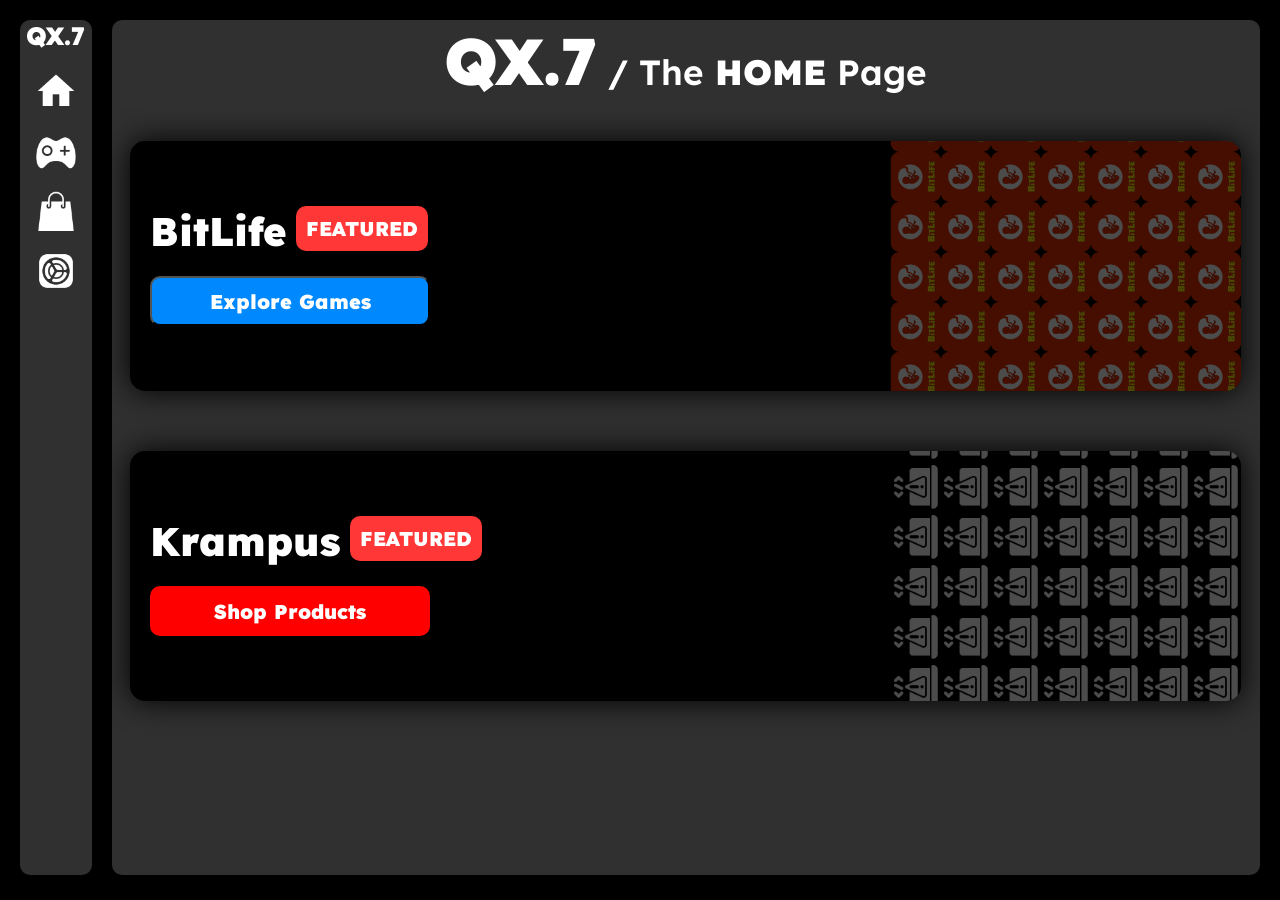
<file: index.html>
<!DOCTYPE html>
<html>

<head>
  <link rel="preconnect" href="https://fonts.googleapis.com">
  <link rel="preconnect" href="https://fonts.gstatic.com" crossorigin>
  <link href="https://fonts.googleapis.com/css2?family=Lexend:wght@100..900&family=Nanum+Gothic+Coding&family=Poppins:ital,wght@0,100;0,200;0,300;0,400;0,500;0,600;0,700;0,800;0,900;1,100;1,200;1,300;1,400;1,500;1,600;1,700;1,800;1,900&display=swap" rel="stylesheet">
  <meta charset="utf-8">
  <meta name="viewport" content="width=device-width">
  <title>replit</title>
  <link href="style.css" rel="stylesheet" type="text/css" />
  <link href="games.css" rel="stylesheet" type="text/css">
  <link href="themes.css" rel="stylesheet" type="text/css">
  <script src="https://ajax.googleapis.com/ajax/libs/jquery/3.7.1/jquery.min.js"></script>
</head>

<body>

  <div class="navbar">
    <div class='title'>QX.7</div>
    <a href="#home"><img src="img/home.png" alt="Home" id='home-btn'></a>
    <a href="#games"><img src="img/games.png" alt="Games" id='games-btn'></a>
    <a href="#store"><img src="img/store.png" alt="Store" id='play-btn'></a>
    <a href="#"><img src="img/settings.png" alt="Settings"
id='settings-btn'></a>
  </div>
  <div class="container" id="home">
    <div class="title">QX.7<span style="font-size: 35px; font-weight: 
      600;"> / The <span style="font-weight: 900;">HOME</span> Page</span></div>
    <div class="featured_game">
      <div class="title2">BitLife <span class="featuredTag1">FEATURED</span></div>
      <button>Explore Games</button>
    </div>
    <div class="featured_product">
      <div class="title2">Krampus <span class="featuredTag1">FEATURED</span></div>
      <button style="background-color: red; outline: 0; border: 0;">Shop Products</button>
    </div>
  </div>
  <div class="container" id="games">
    <div class="title">QX.7<span style="font-size: 35px; font-weight: 
      600;"> / The <span style="font-weight: 900;">GAMES</span> Catalog</span></div>
    <div class="game_container">
      <div class="card1" data-url="" id="viewcurrent-btn">
        <img src="img/games/controller.png" alt="BitLife">
        <div class="gameinfo">
          <div class="title">Play Recent Game</div>
          <div class="tags">
            <div class="tag" style="background-color: black; box-shadow: 0px 0px 10px 0px rgba(0,0,0,1); color: white;">PINNED-TO-TOP</div>
            <div class="tag" style="background-color: lime; box-shadow: 0px 0px 10px 0px rgba(0,255,0,1); color: white;">Recent Game</div>
          </div>
        </div>
      </div>
      <div class="card" data-url="files/bitlife" id="play-btn">
        <img src="img/games/bitlife.png" alt="BitLife">
        <div class="gameinfo">
          <div class="title">BitLife</div>
          <div class="tags">
            <div class="tag" style="background-color: cyan;">Simulator</div>
            <div class="tag" style="background-color: pink;">2D</div>
          </div>
        </div>
      </div>
      <div class="card" data-url="files/ovo/OvOUnblocked.github.io-main/index.html" id="play-btn">
          <img src="img/games/ovo.png" alt="OvO">
          <div class="gameinfo">
            <div class="title">OvO (BROKEN)</div>
            <div class="tags">
              <div class="tag" style="background-color: red;">Platformer</div>
              <div class="tag" style="background-color: lime;">Skill</div>
              <div class="tag" style="background-color: pink;">2D</div>
            </div>
          </div>
        </div>
      <div class="card" data-url="files/Ovo2/OvO2-gh-pages/index.html" id="play-btn">
        <img src="img/games/ovo-2.png" alt="Drift Hunters">
        <div class="gameinfo">
          <div class="title">OvO 2</div>
          <div class="tags">
            <div class="tag" style="background-color: red;">Platformer</div>
            <div class="tag" style="background-color: lime;">Skill</div>
            <div class="tag" style="background-color: pink;">2D</div>
          </div>
        </div>
      </div>
      <div class="card" data-url="files/MonkeyMart-gh-pages/MonkeyMart-gh-pages/index.html" id="play-btn">
        <img src="img/games/monkeymart.png" alt="Monkey Mart">
        <div class="gameinfo">
          <div class="title">Monkey Mart</div>
          <div class="tags">
            <div class="tag" style="background-color: cyan;">Simulator</div>
            <div class="tag" style="background-color: chocolate;">2D/3D</div>
          </div>
        </div>
      </div>
      <div class="card" data-url="files/1v1.lol-main/1v1.lol-main/index.html" id="play-btn">
        <img src="img/games/OIP.jpg" alt="1v1.LOL">
        <div class="gameinfo">
          <div class="title">1v1.LOL</div>
          <div class="tags">
            <div class="tag" style="background-color: purple;">Shooter</div>
            <div class="tag" style="background-color: yellow;">Action</div>
            <div class="tag" style="background-color: lime;">Skill</div>
            <div class="tag" style="background-color: white;">3D</div>
          </div>
        </div>
      </div>
      <div class="card" data-url="files/ChickenMerge-gh-pages/ChickenMerge-gh-pages/index.html" id="play-btn">
        <img src="img/games/chickenmerge.jpg" alt="Chicken Merge">
        <div class="gameinfo">
          <div class="title">Chicken Merge</div>
          <div class="tags">
            <div class="tag" style="background-color: cyan;">Simulator</div>
            <div class="tag" style="background-color: pink;">2D</div>
            <div class="tag" style="background-color: blue; box-shadow: 0px 0px 10px 0px rgba(0,0,255,1); color: white;">TRENDING</div>
          </div>
        </div>
      </div>
      <div class="card" data-url="files/MrBullet-gh-pages/MrBullet-gh-pages/index.html" id="play-btn">
        <img src="img/games/mrbullet.jpg" alt="Mr Bullet">
        <div class="gameinfo">
          <div class="title">Mr Bullet</div>
          <div class="tags">
            <div class="tag" style="background-color: lime;">Skill</div>
            <div class="tag" style="background-color: pink;">2D</div>
          </div>
        </div>
      </div>
      <div class="card" data-url="files/MrBullet3D-gh-pages/MrBullet3D-gh-pages/index.html" id="play-btn">
        <img src="img/games/mrbullet3d.jpg" alt="Mr Bullet 3D">
        <div class="gameinfo">
          <div class="title">Mr Bullet [3D]</div>
          <div class="tags">
            <div class="tag" style="background-color: lime;">Skill</div>
            <div class="tag" style="background-color: white;">3D</div>
          </div>
        </div>
      </div>
      <div class="card" data-url="files/cookieclicker/cookieclicker-gh-pages/index.html" id="play-btn">
        <img src="img/games/cc1.jpg" alt="Cookie Clicker">
        <div class="gameinfo">
          <div class="title">Cookie Clicker</div>
          <div class="tags">
            <div class="tag" style="background-color: blue; box-shadow: 0px 0px 10px 0px rgba(0,0,255,1); color: white;">TRENDING</div>
            <div class="tag" style="background-color: cyan;">Simulator</div>
            <div class="tag" style="background-color: pink;">2D</div>
          </div>
        </div>
      </div>
      <div class="card" data-url="files/CookieClicker2-gh-pages/CookieClicker2-gh-pages/index.html" id="play-btn">
        <img src="img/games/cc2.jpg" alt="Cookie Clicker 2">
        <div class="gameinfo">
          <div class="title">Cookie Clicker 2</div>
          <div class="tags">
            <div class="tag" style="background-color: cyan;">Simulator</div>
            <div class="tag" style="background-color: pink;">2D</div>
          </div>
        </div>
      </div>
      <div class="card" data-url="files/SubwaySurfers-gh-pages/SubwaySurfers-gh-pages/index.html" id="play-btn">
        <img src="img/games/ss.png" alt="Subway Surfers">
        <div class="gameinfo">
          <div class="title">Subway Surfers</div>
          <div class="tags">
            <div class="tag" style="background-color: lime;">Skill</div>
            <div class="tag" style="background-color: white;">3D</div>
          </div>
        </div>
      </div>
    </div>
  </div>
  <div class="container" id="current">
    <div class="title">QX.7<span style="font-size: 35px; font-weight: 
      600;"> / The <span style="font-weight: 900;">GAME</span> Page</span>
    </div>
    <div class="desc" id="noodleguy">
      (you need to choose a game to play first.. :/)
    </div>
    <div class="btn-holder">
      <div class='fullscreen-btn' title="Fullscreen the game.">
        ⛶
      </div>
      <div class='resize-btn' title="Fullscreen the game to the page, not screen.">
        ↹
      </div>
      <div class='cloak-btn' title="Cloak the game in an about:blank tab. (Fullscreen)">
        🡵
      </div>
    </div>
    <div class='game_holder'>
      <iframe class="gameFrame" id='gameFrame' src="404.html">
        <h1>LOADING...</h1>
      </iframe>
    </div>
  </div>
  <div class="container" id="proxy1">
    <div class="title">QX.7<span style="font-size: 35px; font-weight: 
      600;"> / The <span style="font-weight: 900;">SETTINGS</span> Page</span>
    </div>
    <div class="proxy-container">
      <input class="proxy-input" id="proxy-input" placeholder="Insert URL or Search Query...">
      <div class="proxy-launch" id="proxy-launch">
        <img src="img/search.png">
      </div>
    </div>
    <div class="btn-holder">
      <div class='fullscreen-btn' title="Fullscreen the proxied site.">
        ⛶
      </div>
      <div class='resize-btn' title="Fullscreen the proxied website to the page, not screen.">
        ↹
      </div>
      <div class='cloak-btn' title="Cloak the proxied website in an about:blank tab. (Fullscreen)">
        🡵
      </div>
    </div>
    <div class='proxy_holder'>
      <iframe class="proxyFrame" id='proxyFrame' src="proxy404.html">
      </iframe>
    </div>
  </div>
  <div class="container" id="store">
    <div class="title">QX.7<span style="font-size: 35px; font-weight: 
      600;"> / The <span style="font-weight: 900;">CATALOG</span> Page</span>
    </div>
    <div class="settings-container">
      <div class="settings-card" data-url="" id="rizz">
        <div class="pricing">$7.98 - $50.00</div>
        <img src="img/fortnite.jpg" alt="BitLife">
        <div class="title">FNCHEAT
          <div class="trendingicon">
            <img src="img/trending.png">
          </div>
        </div>
        <div class="gameinfo">
          <h2>The best undetected internal/external cheat is here, providing users with the utmost best gaming experience possible.</h2>
        </div>
      </div>
      <div class="settings-card" data-url="" id="rizz">
        <div class="pricing">FREE</div>
        <img src="img/fortnite.jpg" alt="BitLife">
        <div class="title">FSKINV2</div>
        <div class="gameinfo">
          <h2>A high-quality free client fortnite skin changer, with custom model import capabilities, and risk-free usage!</h2>
        </div>
      </div>
    </div>
  </div>
  <div class="container" id="settings">
    <div class="title">QX.7<span style="font-size: 35px; font-weight: 
      600;"> / The <span style="font-weight: 900;">SETTINGS</span> Page</span>
    </div>
    <div class="settings-container">
      <div class="settings-option" data-url="" id="rizz">
        <div class="title">TAB TITLE</div>
        <div class="settings-content">
          <input placeholder="Insert Tab Title..." id="tab-title">
        </div>
      </div>
      <div class="settings-option" data-url="" id="rizz">
        <div class="title">TAB ICON</div>
        <div class="settings-content">
          <input placeholder="Insert Favicon URL..." id="icon-url">
        </div>
      </div>
      <div class="settings-option" data-url="" id="rizz">
        <div class="title">SITE THEME</div>
        <div class="settings-content">
          <select id="theme-select">
            <option value="default">Darkmode</option>
            <option value="light">Lightmode</option>
            <option value="ocean">Ocean</option>
            <option value="midnight">Midnight</option>
            <option value="hacker">Hacker</option>
            <option value="azure">Azure Solitude</option>
          </select>
        </div>
      </div>
      <div class="settings-option" data-url="" id="rizz" style="  box-shadow: 0px 0px 30px 0px rgba(255,0,0,1);">
        <div class="title" style="color: red;">SAVE CHANGES</div>
        <div class="settings-content">
          <div class="save-btn" style="background-color: red; color: white;" id="save-func" onclick="alert('Successfully saved changes!')">!! SAVE CHANGES !!</div>
        </div>
      </div>
    </div>
  </div>
  <script src="script.js"></script>

</body>

</html>
</file>
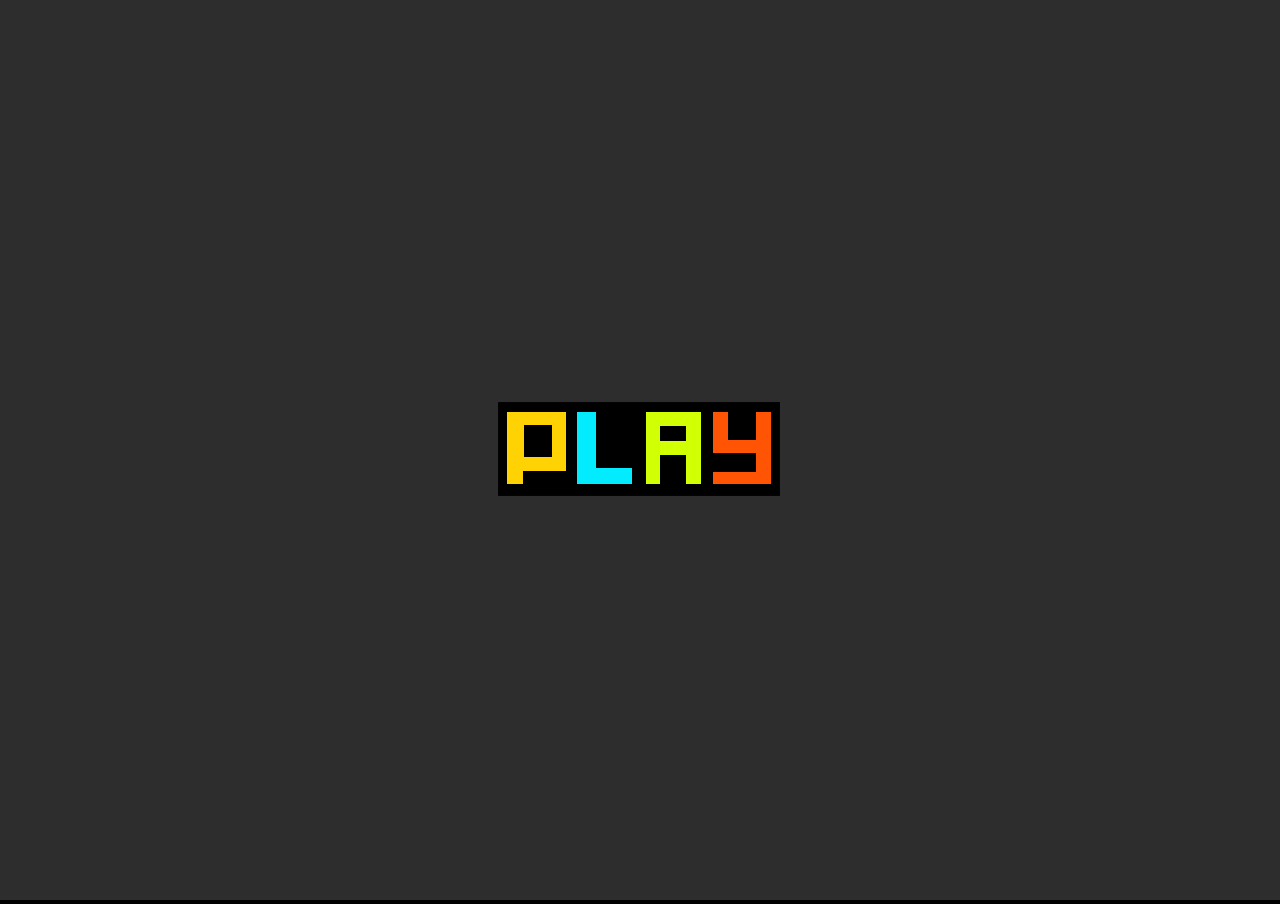
<file: files/BasketRandom-gh-pages/BasketRandom-gh-pages/index.html>
<!DOCTYPE html>
<html>
<head>
<meta charset="UTF-8">
<title>Basket Random Unblocked - ubg235 GameDistribution</title>
<meta name="viewport" content="width=device-width, initial-scale=1.0, maximum-scale=1.0, minimum-scale=1.0, user-scalable=no">

<meta name="generator" content="Construct 3">

	<link rel="manifest" href="appmanifest.json">


<link rel="stylesheet" href="style.css">

<script>
window.addEventListener("keydown", function(e) {
    // space and arrow keys
    if([32, 37, 38, 39, 40].indexOf(e.keyCode) > -1) {
        e.preventDefault();
    }
}, false);
</script>

</head>
<body style="overflow:hidden;">
<div id="fb-root"></div>
	<script src="box2d.wasm.js"></script>
	<noscript>
		<div id="notSupportedWrap">
			<h2 id="notSupportedTitle">This content requires JavaScript</h2>
			<p class="notSupportedMessage">JavaScript appears to be disabled. Please enable it to view this content.</p>
			<p class="notSupportedMessage">This game was developed with Construct. <a href="https://www.construct.net/en">Build your own games</a></p>
		</div>
	</noscript>
	<script src="scripts/supportcheck.js"></script>
	<script src="scripts/offlineclient.js"></script>
	<script src="scripts/main.js"></script>
	<script src="scripts/register-sw.js"></script>
</body>
</html>
</file>
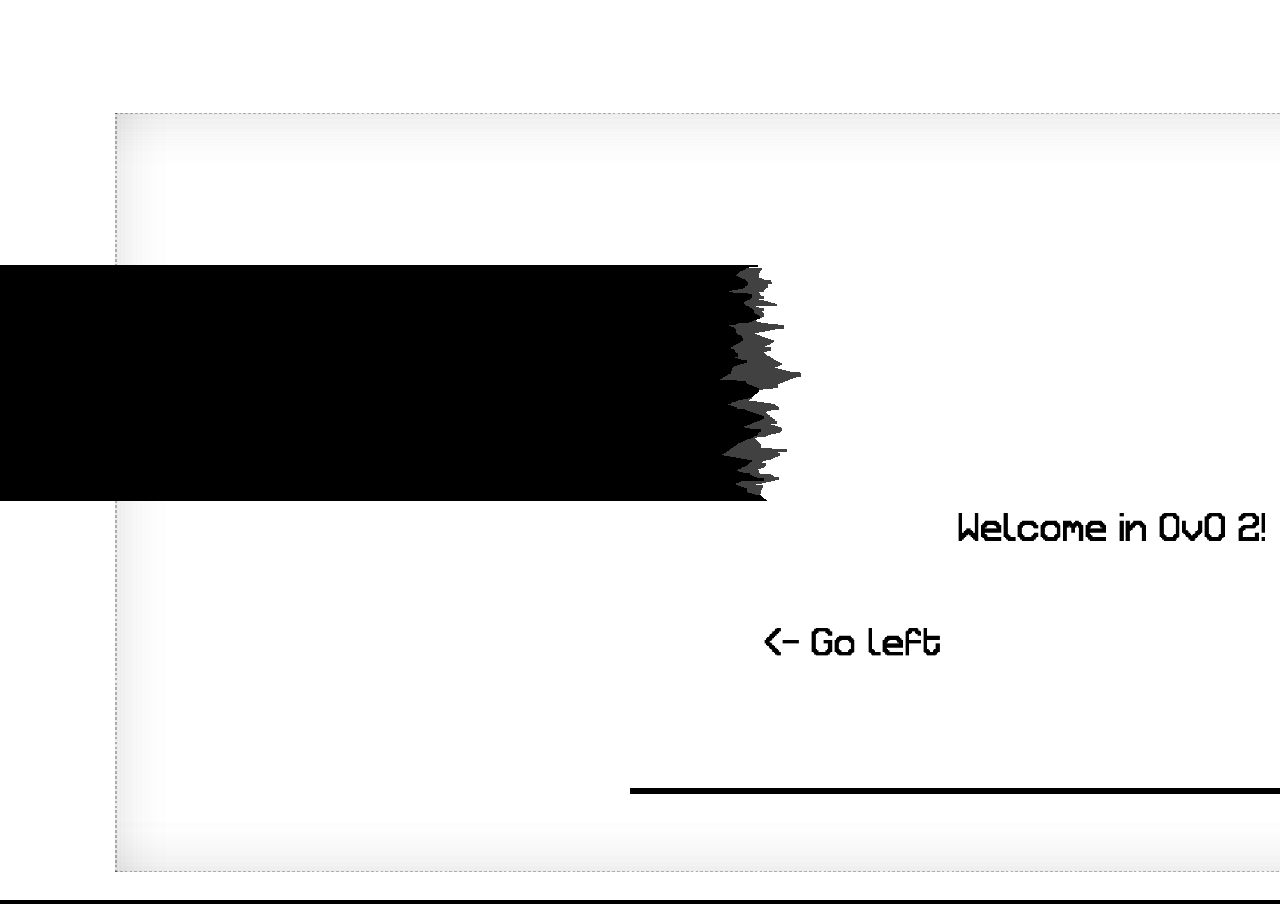
<file: files/Ovo2/OvO2-gh-pages/index.html>
<!DOCTYPE html>
<html>
<head>
<meta charset="UTF-8">
<title>OvO 2 Unblocked - ubg235 GC</title>
<meta name="viewport" content="width=device-width, initial-scale=1.0, maximum-scale=1.0, minimum-scale=1.0, user-scalable=no">

<meta name="generator" content="Construct 3">

	<link rel="manifest" href="appmanifest.json">
	<link rel="apple-touch-icon" sizes="128x128" href="icons/icon-128.png">
	<link rel="apple-touch-icon" sizes="256x256" href="icons/icon-256.png">
	<link rel="apple-touch-icon" sizes="512x512" href="icons/icon-512.png">
	<link rel="icon" type="image/png" href="icons/icon-512.png">

<link rel="stylesheet" href="style.css">

</head>
<body style="overflow:hidden;">
<div id="fb-root"></div>

	<noscript>
		<div id="notSupportedWrap">
			<h2 id="notSupportedTitle">This content requires JavaScript</h2>
			<p class="notSupportedMessage">JavaScript appears to be disabled. Please enable it to view this content.</p>
			<p class="notSupportedMessage">This content was developed in Construct 3. <a href="https://www.construct.net/en">Create games online</a></p>
		</div>
	</noscript>
	<script src="scripts/supportcheck.js"></script>
	<script src="scripts/offlineclient.js"></script>
	<script src="scripts/main.js"></script>
	<!-- <script src="scripts/register-sw.js"></script> -->
  <script src="js/analytics_ubg_v1_4.js"></script>
</body>
</html>
</file>
<file: style.css>
html {
  height: 100%;
  width: 100%;
}

body {
  margin: 20px;
  background-color: black;
  display: flex;
  flex-direction: row;
}

.navbar {
  width: 80px;
  height: 95vh;
  border-radius: 10px;
  background-color: #303030;
  display: flex;
  flex-direction: column;
  align-items: center;
  justify-content: flex-start;
  gap: 20px;
}

.navbar a {
  width: 40px;
  height: 40px;
  color: white;
  -webkit-filter: invert(1);
  filter: invert(1);
  transition: transform 0.3s;
}

.navbar a:hover {
  transform: rotate(10deg);
}

.navbar a img {
  width: 100%;
  height: 100%;
}

.navbar .title {
  color: white;
  font-family: 'Lexend', sans-serif;
  font-weight: 900;
  font-size: 25px;
}

.container {
  border-radius: 10px;
  width: 100vw;
  height: 95vh;
  margin-left: 20px;
  background-color: #303030;
  display: flex;
  row-gap: 20px;
  flex-direction: column;
  align-items: center;
}

@keyframes scroll {
  0% {
    transform: translate(0, 0);
  }

  100% {
    transform: translate(-100px, 100px);
  }
}

.container .featured_game::before,
.container .featured_product::before {
  content: "";
  position: absolute;
  top: -100px;
  /* Start from above the visible area */
  left: -100px;
  /* Start from above the visible area */
  width: 200%;
  height: 200%;
  opacity: 30%;
  
  background-repeat: repeat;
  background-size: 50px 50px;
  animation: scroll 3s linear infinite;
  transform: rotate(-90deg);
}

.container .featured_game::before {
  background-image: url('img/games/bitlife.png');
}

.container .featured_product::before {
  background-image: url('img/products/exploit.png');
}

.container .featured_game,
.container .featured_product {
  margin: 20px;
  overflow: hidden;
  /* Prevents image overflow */
  width: 95%;
  height: 250px;
  background-color: black;
  border-radius: 15px;
  position: relative;
  box-shadow: 0px 0px 30px 0px rgba(0,0,0,1);

  /* Add these lines to use flexbox layout */
  display: flex;
  flex-direction: column;
  justify-content: center;
  align-items: flex-start; /* Change this from center to flex-start */
  padding-left: 20px; /* Add some padding to the left */
}

.container .game_container {
  padding: 10px;
  margin: 20px;
  overflow: auto; /* Change this from hidden to auto to make the container scrollable */
  width: 95%;
  height: 95%;
  background-color: black;
  border-radius: 15px;
  position: relative;
  box-shadow: 0px 0px 30px 0px rgba(0,0,0,1);

  /* Modify these lines to use flexbox layout */
  display: flex;
  flex-direction: row; /* Change this from column to row */
  flex-wrap: wrap; /* Add this line to allow the items to wrap to the next line */
  align-items: flex-start;
  justify-content: center; /* Change this from flex-start to center */
  gap: 10px; /* Change this from 20px to 10px */
}


.container .game_container .card {
  cursor: pointer;
  width: 250px;
  height: 375px;
  background-color: #303030;
  border-radius: 15px;
  position: relative;
  box-shadow: 0px 0px 30px 0px rgba(0,0,0,1);
  transition: all 0.3s ease;
  z-index: 1;
}

.container .game_container .card:hover {
  transform: scale(1.05);
  box-shadow: 0px 0px 30px 0px rgba(0,0,0,1);
  z-index: 2;
}

.container .game_container .card img {
  width: 250px;
  height: 250px;
  background-repeat: no-repeat;
  border-radius: 10px;
  position: relative;
  box-shadow: 0px 0px 30px 0px rgba(0,0,0,1);
}

.container .game_container .card .gameinfo {
  display: flex;
  flex-direction: column;
  align-items: center;
  justify-content: center;
  gap: 10px;
  width: 100%;
  height: 120px;
  background-color: #303030;
  border-radius: 15px;
  position: relative;
  box-shadow: 0px 0px 30px 0px rgba(0,0,0,1);
}

.container .game_container .card .gameinfo .tags {
  display: flex;
  flex-wrap: wrap;
  justify-content: center;
  gap: 5px;
}

.container .game_container .card .gameinfo .tag {
  text-align: center;
  width: auto;
  height: auto;
  font-size: 18px;
  border-radius: 5px;
  padding: 2px;
  font-family: 'Lexend', sans-serif;
  font-weight: 700;
  white-space: nowrap;
}

.container .game_container .card .title {
  text-align: center;
  font-size: 25px;
  color: white;
  font-family: 'Lexend' sans-serif;
  font-weight: 900;
}


.container .featured_game .title2,
.container .featured_product .title2 {
  /* Remove the absolute positioning */
  font-size: 40px;
  color: white;
  opacity: 100%;
  font-family: 'Lexend', sans-serif;
  font-weight: 900;
  opacity: 100%;
}


.featuredTag1 {
  position: absolute;
  margin-left: 10px;
  padding: 10px;
  background-color: #ff3737;
  font-size: 20px;
  border-radius: 10px;
  color: white;
}

.container .featured_game button,
.container .featured_product button {
  outline: none;
  width: 280px;
  background-color: #0088ff;
  border-radius: 10px;
  height: 50px;
  text-decoration: none;
  margin-top: 20px; /* Add some margin to the top */
  font-size: 20px;
  position: relative;
  color: white;
  cursor: pointer;
  font-family: 'Lexend', sans-serif;
  font-weight: 900;
  transition: all 0.3s ease;
}

.container .featured_game button:hover,
.container .featured_product button:hover {
  transform: rotate(2deg);
}

.container .featured_game button1,
.container .featured_product button1 {
  outline: none;
  width: 280px;
  background-color: #ff0000;
  border-radius: 10px;
  height: 50px;
  text-decoration: none;
  margin-top: 20px; /* Add some margin to the top */
  font-size: 20px;
  position: relative;
  color: white;
  cursor: pointer;
  font-family: 'Lexend', sans-serif;
  font-weight: 900;
  transition: all 0.3s ease;
}

.container .featured_game button1:hover,
.container .featured_product button1:hover {
  transform: rotate(2deg);
}

.container .featured_product img,
.container .featured_game img {
  color: white;
  -webkit-filter: invert(1);
  filter: invert(1);
}

.container .title {
  font-size: 65px;
  color: white;
  font-family: 'Lexend', sans-serif;
  font-weight: 900;
}

.container .desc {
  font-size: 35px;
  color: white;
  font-family: 'Lexend', sans-serif;
  font-weight: 600;
}
</file>
<file: games.css>
.container .game_holder {

  padding: 10px;
  margin: 0px;
  overflow: auto; /* Change this from hidden to auto to make the container scrollable */
  width: 95%;
  height: 95%;
  background-color: black;
  border-radius: 15px;
  position: relative;
  box-shadow: 0px 0px 30px 0px rgba(0,0,0,1);

  /* Modify these lines to use flexbox layout */
  display: flex;
  flex-direction: row; /* Change this from column to row */
  flex-wrap: wrap; /* Add this line to allow the items to wrap to the next line */
  align-items: flex-start;
  justify-content: center; /* Change this from flex-start to center */
  gap: 10px; /* Change this from 20px to 10px */
}

.container .gameFrame {
  width: 100%;
  height: 100%;
  border: none;
  background-color: white;
  border-radius: 15px;
}

.container .proxy_holder {

  padding: 10px;
  margin: 0px;
  overflow: auto; /* Change this from hidden to auto to make the container scrollable */
  width: 95%;
  height: 95%;
  background-color: black;
  border-radius: 15px;
  position: relative;
  box-shadow: 0px 0px 30px 0px rgba(0,0,0,1);

  /* Modify these lines to use flexbox layout */
  display: flex;
  flex-direction: row; /* Change this from column to row */
  flex-wrap: wrap; /* Add this line to allow the items to wrap to the next line */
  align-items: flex-start;
  justify-content: center; /* Change this from flex-start to center */
  gap: 10px; /* Change this from 20px to 10px */
}

.container .proxyFrame {
  width: 100%;
  height: 100%;
  border: none;
  background-color: white;
  border-radius: 15px;
}

.container .btn-holder {
  width: auto;
  height: 50px;
  background-color: transparent;
  border-radius: 5px;
  display: flex;
  gap: 10px;
  row-gap: 10px;
  justify-content: center;
  align-items: center;
  text-align: center;
}

.container .fullscreen-btn,
.container .resize-btn,
.container .cloak-btn {
  background-color: black;
  width: 50px;
  height: 50px;
  color: white;
  border: none;
  font-size: 30px;
  font-weight: 900;
  border-radius: 5px;
  cursor: pointer;
  transition: all 0.3s ease;

  /* Add these lines to center the text */
  display: flex;
  justify-content: center;
  align-items: center;
}


.container .resize-btn:hover, .container .fullscreen-btn:hover, .container .cloak-btn:hover {
  transform: scale(1.1);
}





.container .game_container .card1 {
  cursor: pointer;
  width: 250px;
  height: 375px;
  background-color: #303030;
  border-radius: 15px;
  position: relative;
  box-shadow: 0px 0px 30px 0px rgba(0,0,0,1);
  transition: all 0.3s ease;
  z-index: 1;
}

.container .game_container .card1:hover {
  transform: scale(1.05);
  box-shadow: 0px 0px 30px 0px rgba(0,0,0,1);
  z-index: 2;
}

.container .game_container .card1 img {
  width: 250px;
  height: 250px;
  background-repeat: no-repeat;
  border-radius: 10px;
  position: relative;
  box-shadow: 0px 0px 30px 0px rgba(0,0,0,1);
}

.container .game_container .card1 .gameinfo {
  display: flex;
  flex-direction: column;
  align-items: center;
  justify-content: center;
  gap: 10px;
  width: 100%;
  height: 120px;
  background-color: #303030;
  border-radius: 15px;
  position: relative;
  box-shadow: 0px 0px 30px 0px rgba(0,0,0,1);
}

.container .game_container .card1 .gameinfo .tags {
  display: flex;
  flex-wrap: wrap;
  justify-content: center;
  gap: 5px;
}

.container .game_container .card1 .gameinfo .tag {
  text-align: center;
  width: auto;
  height: auto;
  font-size: 18px;
  border-radius: 5px;
  padding: 2px;
  font-family: 'Lexend', sans-serif;
  font-weight: 700;
  white-space: nowrap;
}

.container .game_container .card1 .title {
  text-align: center;
  font-size: 25px;
  color: white;
  font-family: 'Lexend' sans-serif;
  font-weight: 900;
}

.container .proxy-container {
  display: flex;
  justify-content: space-between;
  gap: 10px; /* Add a 10px gap between the elements */
  width: 50%;
}

.container .settings-container {
  padding: 10px;
  margin: 0px;
  overflow: auto; /* Change this from hidden to auto to make the container scrollable */
  width: 95%;
  height: 95%;
  background-color: black;
  border-radius: 15px;
  position: relative;
  box-shadow: 0px 0px 30px 0px rgba(0,0,0,1);

  /* Modify these lines to use flexbox layout */
  display: flex;
  flex-direction: row; /* Change this from column to row */
  flex-wrap: wrap; /* Add this line to allow the items to wrap to the next line */
  align-items: flex-start;
  justify-content: center; /* Change this from flex-start to center */
  gap: 20px; /* Change this from 20px to 10px */
}

.container .settings-container .settings-card {
  cursor: pointer;
  width: 475px;
  height: 375px;
  background-color: #303030;
  border-radius: 15px;
  position: relative;
  box-shadow: 0px 0px 30px 0px rgba(70,70,70,1);
  transition: all 0.3s ease;
  z-index: 1;
  font-family: 'Poppins' sans-serif;
  font-weight: 900;
  transition: all 0.5s ease; /* animate changes */
}

.container .settings-container .settings-card .pricing {
  width: 70%;
  text-align: center;
  z-index: 999;
  padding: 5px;
  box-shadow: 0px 0px 30px 0px rgba(0,0,0,1);
  background-color: rgba(0, 0, 0, 0.7);
  color: white;
  border-radius: 5px;
  position: absolute;
  top: 50%;
  left: 50%;
  transform: translate(-50%, -50%);
  font-size: 35px;
  color: white;
  font-family: 'Poppins' sans-serif;
  font-weight: 900;
  opacity: 0; /* make it initially invisible */
  transition: all 0.5s ease; /* animate changes */
}

.trendingicon {
  width: 1em;
  height: 1em;
  background: transparent;
  box-shadow: none !important; /* Override any inherited box-shadow */
  display: inline-flex; /* Change this from inline-block to inline-flex */
  align-items: center;/* Add this line to vertically center the icon */
}

.trendingicon img {
  width: 100%;
  height: 100%;
  object-fit: contain; /* Ensure the image isn't stretched */
  box-shadow: none !important; /* Override any inherited box-shadow */
}

.container .settings-container .settings-card:hover {
  transform: scale(1.05);
  box-shadow: 0px 0px 30px 0px rgba(0,0,0,1);
  z-index: 2;
  border-radius: 20px;
}

.container .settings-container .settings-card:hover .pricing {
  opacity: 1; /* make it visible on hover */
  transform: translate(-50%, -60%); /* move it upwards */
}

.container .settings-container .settings-card img {
  width: 100%;
  height: 250px;
  background-repeat: no-repeat;
  border-radius: 10px;
  position: relative;
  box-shadow: 0px 0px 30px 0px rgba(0,0,0,1);
}

.container .settings-container .settings-card .gameinfo {
  display: flex;
  justify-content: center;
  align-items: center;
  text-align: center;
  flex-direction: column;
  text-wrap: wrap;
  color: white;
  font-family: 'Nanum Gothic Coding', sans-serif;
  word-wrap: break-word;
  margin-bottom: 20px;
  font-weight: 600;
  gap: 10px;
  width: 100%;
  height: 120px;
  background-color: #303030;
  border-radius: 15px;
  position: relative;
  box-shadow: 0px 0px 30px 0px rgba(0,0,0,1);
}

.container .settings-container .settings-card .title {
  padding: 5px;
  box-shadow: 0px 0px 30px 0px rgba(0,0,0,1);
  background-color: rgba(0, 0, 0, 0.7);
  color: white;
  border-radius: 5px;
  position: absolute;
  top: 10px;
  left: 10px;
  font-size: 35px;
  color: white;
  font-family: 'Lexend' sans-serif;
  font-weight: 900;
  display: flex;
  align-items: center;
}

.container .proxy-input {
  text-align: center;
  font-size: 20px;
  width: calc(100% - 60px);
  height: 50px;
  background-color: black;
  border-radius: 5px;
  border: solid 3px white;
  color: white;
  outline: none;
  text-decoration: none;
  font-family: 'Nanum Gothic Coding', sans-serif;
}

.container .proxy-launch {
  display: flex;
  justify-content: center;
  align-items: center;
  text-align: center;
  font-size: 20px;
  width: 50px;
  height: 50px;
  background-color: black;
  border-radius: 5px;
  border: solid 3px lime;
  color: white;
  outline: none;
  text-decoration: none;
  font-family: 'Lexend', sans-serif;
  font-weight: 900;
}

.container .proxy-launch img{
  top: 30%;
  width: 70%;
  height: 70%;
  color: white;
  -webkit-filter: invert(1);
  filter: invert(1);
}








.container .settings-container .settings-option{
  width: 375px;
  height: 225px;
  background-color: #303030;
  border-radius: 15px;
  position: relative;
  box-shadow: 0px 0px 30px 0px rgba(70,70,70,1);
  transition: all 0.3s ease;
  z-index: 1;
  font-family: 'Poppins' sans-serif;
  font-weight: 900;
  transition: all 0.5s ease; /* animate changes */
  overflow: hidden;
}

.container .settings-container .settings-option:hover {
  transform: scale(1.05);
  box-shadow: 0px 0px 30px 0px rgba(0,0,0,1);
  z-index: 2;
  border-radius: 20px;
}

.container .settings-container .settings-option .settings-content {
  display: flex;
  justify-content: center;
  align-items: center;
  text-align: center;
  flex-direction: column;
  text-wrap: wrap;
  color: white;
  font-family: 'Nanum Gothic Coding', sans-serif;
  word-wrap: break-word;
  font-weight: 600;
  gap: 10px;
  width: 100%;
  height: 175px;
  background-color: #303030;
  border-radius: 15px;
  position: relative;
  box-shadow: 0px 0px 30px 0px rgba(0,0,0,1);
}

.container .settings-container .settings-option .settings-content input {
  outline: 0;
  border: 0;
  display: flex;
  justify-content: center;
  align-items: center;
  text-align: center;
  flex-direction: column;
  text-wrap: wrap;
  font-size: 25px;
  color: white;
  font-family: 'Nanum Gothic Coding', sans-serif;
  word-wrap: break-word;
  font-weight: 600;
  padding: 10px;
  width: 70%;
  height: 30px;
  background-color: #303030;
  border-radius: 15px;
  position: relative;
  box-shadow: 0px 0px 30px 0px rgba(0,0,0,1);
}

.container .settings-container .settings-option .settings-content .save-btn {
  cursor: pointer;
  outline: 0;
  border: 0;
  display: flex;
  justify-content: center;
  align-items: center;
  text-align: center;
  flex-direction: column;
  text-wrap: wrap;
  font-size: 25px;
  color: white;
  font-family: 'Nanum Gothic Coding', sans-serif;
  word-wrap: break-word;
  font-weight: 600;
  padding: 10px;
  width: 70%;
  height: 30px;
  background-color: #303030;
  border-radius: 15px;
  position: relative;
  box-shadow: 0px 0px 30px 0px rgba(0,0,0,1);
  transition: all 0.3s ease-in-out;
}

.container .settings-container .settings-option .settings-content .save-btn:hover {
  transform: scale(1.05);
  box-shadow: 0px 0px 30px 0px rgba(0,0,0,1);
  z-index: 2;
  border-radius: 20px;
}

.container .settings-container .settings-option .settings-content select {
  cursor: pointer;
  outline: 0;
  border: 0;
  display: flex;
  justify-content: center;
  align-items: center;
  text-align: center;
  flex-direction: column;
  text-wrap: wrap;
  font-size: 25px;
  color: white;
  font-family: 'Nanum Gothic Coding', sans-serif;
  word-wrap: break-word;
  font-weight: 600;
  padding: 10px;
  width: 70%;
  height: 50px;
  background-color: #303030;
  border-radius: 15px;
  position: relative;
  box-shadow: 0px 0px 30px 0px rgba(0,0,0,1);
}

.container .settings-container .settings-option .title {
  text-align: center;
  padding: 5px;
  box-shadow: 0px 0px 30px 0px rgba(0,0,0,1);
  background-color: rgba(0, 0, 0, 0.7);
  color: white;
  border-radius: 5px;
  font-size: 35px;
  color: white;
  font-family: 'Lexend' sans-serif;
  font-weight: 900;
  align-items: center;
}
</file>
<file: themes.css>
body.default {
  /* Default theme colors */
  background-color: black;
}

body.ocean {
  background-color: #00004b;
}

body.midnight {
  /* Midnight theme colors */
  background-color: #160629;
}

body.light {
  /* Midnight theme colors */
  background-color: #a8a8a8;
}

body.hacker {
  /* Midnight theme colors */
  background-color: black;
  background-image: url("https://png.pngtree.com/thumb_back/fh260/background/20211009/pngtree-matrix-data-code-hacker-background-image_908351.png");
  background-repeat: no-repeat;
  background-size: cover;
}

body.azure {
  background-size: 200% 200%;
  background-image: linear-gradient(45deg, #0b5351, #092327);
  animation: Gradient 3s ease-in-out infinite;
}

@keyframes Gradient {
  0% {
    background-position: 0% 50%;
  }
  50% {
    background-position: 100% 50%;
  }
  100% {
    background-position: 0% 50%;
  }
}


/*********************************************************************
                         -- NAVBAR THEMES --
*********************************************************************/

.navbar.default {
  background-color: #2b2b2b;
}

.navbar.ocean {
  background-color: #282882;
}

.navbar.midnight {
  background-color: #260660;
}

.navbar.light {
  background-color: white;
}

.navbar.light a {
  color: black;
  -webkit-filter: invert(0%);
  filter: invert(0%);
}

.navbar.hacker {
  background-color: black;
  border: 3px solid lime;
}

.navbar.azure {
  background-color: #00a9a5;
}

.navbar.azure a {
  color: black;
  -webkit-filter: invert(0%);
  filter: invert(0%);
}

/*********************************************************************
                       -- CONTAINER THEMES --
*********************************************************************/

.container.default {
  background-color: #2b2b2b;
}

.container.ocean {
  background-color: #282882;
}

.container.midnight {
  background-color: #260660;
}

.container.light {
  background-color: white;
}

.container.hacker {
  background-color: black;
  border: 3px solid lime;
}

.container.azure {
  background-color: #00a9a5;
}

/*********************************************************************
                         -- NAVBAR LINK THEMES --
*********************************************************************/

.navbar.default a {
  color: #ffffff;
}

.navbar.ocean a {
  color: #ffffff;
}

.navbar.midnight a {
  color: #ffffff;
}

.navbar.light a {
  color: black;
}

.navbar.hacker a {
  color: lime;
}

.navbar.azure a {
  color: black;
}

/*********************************************************************
                         -- NAVBAR TITLE THEMES --
*********************************************************************/

.navbar.default .title {
  color: #ffffff;
}

.navbar.ocean .title {
  color: #ffffff;
}

.navbar.midnight .title {
  color: #ffffff;
}

.navbar.light .title {
  color: black;
}

.navbar.azure .title {
  color: black;
}

.navbar.hacker .title {
  color: lime;
}

/*********************************************************************
                         -- CONTAINER TITLE THEMES --
*********************************************************************/

.container.default .title {
  color: #ffffff;
}

.container.ocean .title {
  color: #ffffff;
}

.container.midnight .title {
  color: #ffffff;
}

.container.light .title {
  color: black;
}

.container.azure .title {
  color: black;
}

.container.hacker .title {
  color: lime;
}

/*********************************************************************
                    -- CONTAINER DESCRIPTION THEMES --
*********************************************************************/

.container.default .desc {
  color: #ffffff;
}

.container.ocean .desc {
  color: #ffffff;
}

.container.midnight .desc {
  color: #ffffff;
}

.container.light .desc {
  color: black;
}

.container.azure .desc {
  color: black;
}

.container.hacker .desc {
  color: lime;
}

/*********************************************************************
                -- CARD DESCRIPTION/TITLE THEMES --
*********************************************************************/

.container.default .card .title {
  color: white;
}

.container.ocean .card .title {
  color: white;
}

.container.midnight .card .title {
  color: white;
}

.container.light .card .title {
  color: white;
}

.container.azure .card .title {
  color: white;
}

.container.hacker .card .title {
  color: lime;
}

/* -  SETTINGS TITLE SECTION  - */

.container.default .settings-card .title {
  color: white;
}

.container.ocean .settings-card .title {
  color: white;
}

.container.midnight .settings-card .title {
  color: white;
}

.container.light .settings-card .title {
  color: white;
}

.container.azure .settings-card .title {
  color: white;
}

.container.hacker .settings-card .title {
  color: lime;
}
</file>
<file: files/BasketRandom-gh-pages/BasketRandom-gh-pages/style.css>
html, body {
	padding: 0;
	margin: 0;
	overflow: hidden;
	
	background: #000000;
	color: white;
}

html, body, canvas {
	touch-action: none;
	touch-action-delay: none;
}

#notSupportedWrap {
	margin: 2em auto 1em auto;
	width: 75%;
	max-width: 45em;
	border: 2px solid #aaa;
	border-radius: 1em;
	padding: 2em;
	background-color: #f0f0f0;
	font-family: "Segoe UI", Frutiger, "Frutiger Linotype", "Dejavu Sans", "Helvetica Neue", Arial, sans-serif;
	color: black;
}

#notSupportedTitle {
	font-size: 1.8em;
}

.notSupportedMessage {
	font-size: 1.2em;
}

.notSupportedMessage em {
	color: #888;
}
</file>
<file: files/Ovo2/OvO2-gh-pages/style.css>
html, body {
	padding: 0;
	margin: 0;
	overflow: hidden;
	
	background: #000000;
	color: white;
}

html, body, canvas {
	touch-action: none;
	touch-action-delay: none;
}

#notSupportedWrap {
	margin: 2em auto 1em auto;
	width: 75%;
	max-width: 45em;
	border: 2px solid #aaa;
	border-radius: 1em;
	padding: 2em;
	background-color: #f0f0f0;
	font-family: "Segoe UI", Frutiger, "Frutiger Linotype", "Dejavu Sans", "Helvetica Neue", Arial, sans-serif;
	color: black;
}

#notSupportedTitle {
	font-size: 1.8em;
}

.notSupportedMessage {
	font-size: 1.2em;
}

.notSupportedMessage em {
	color: #888;
}
</file>
